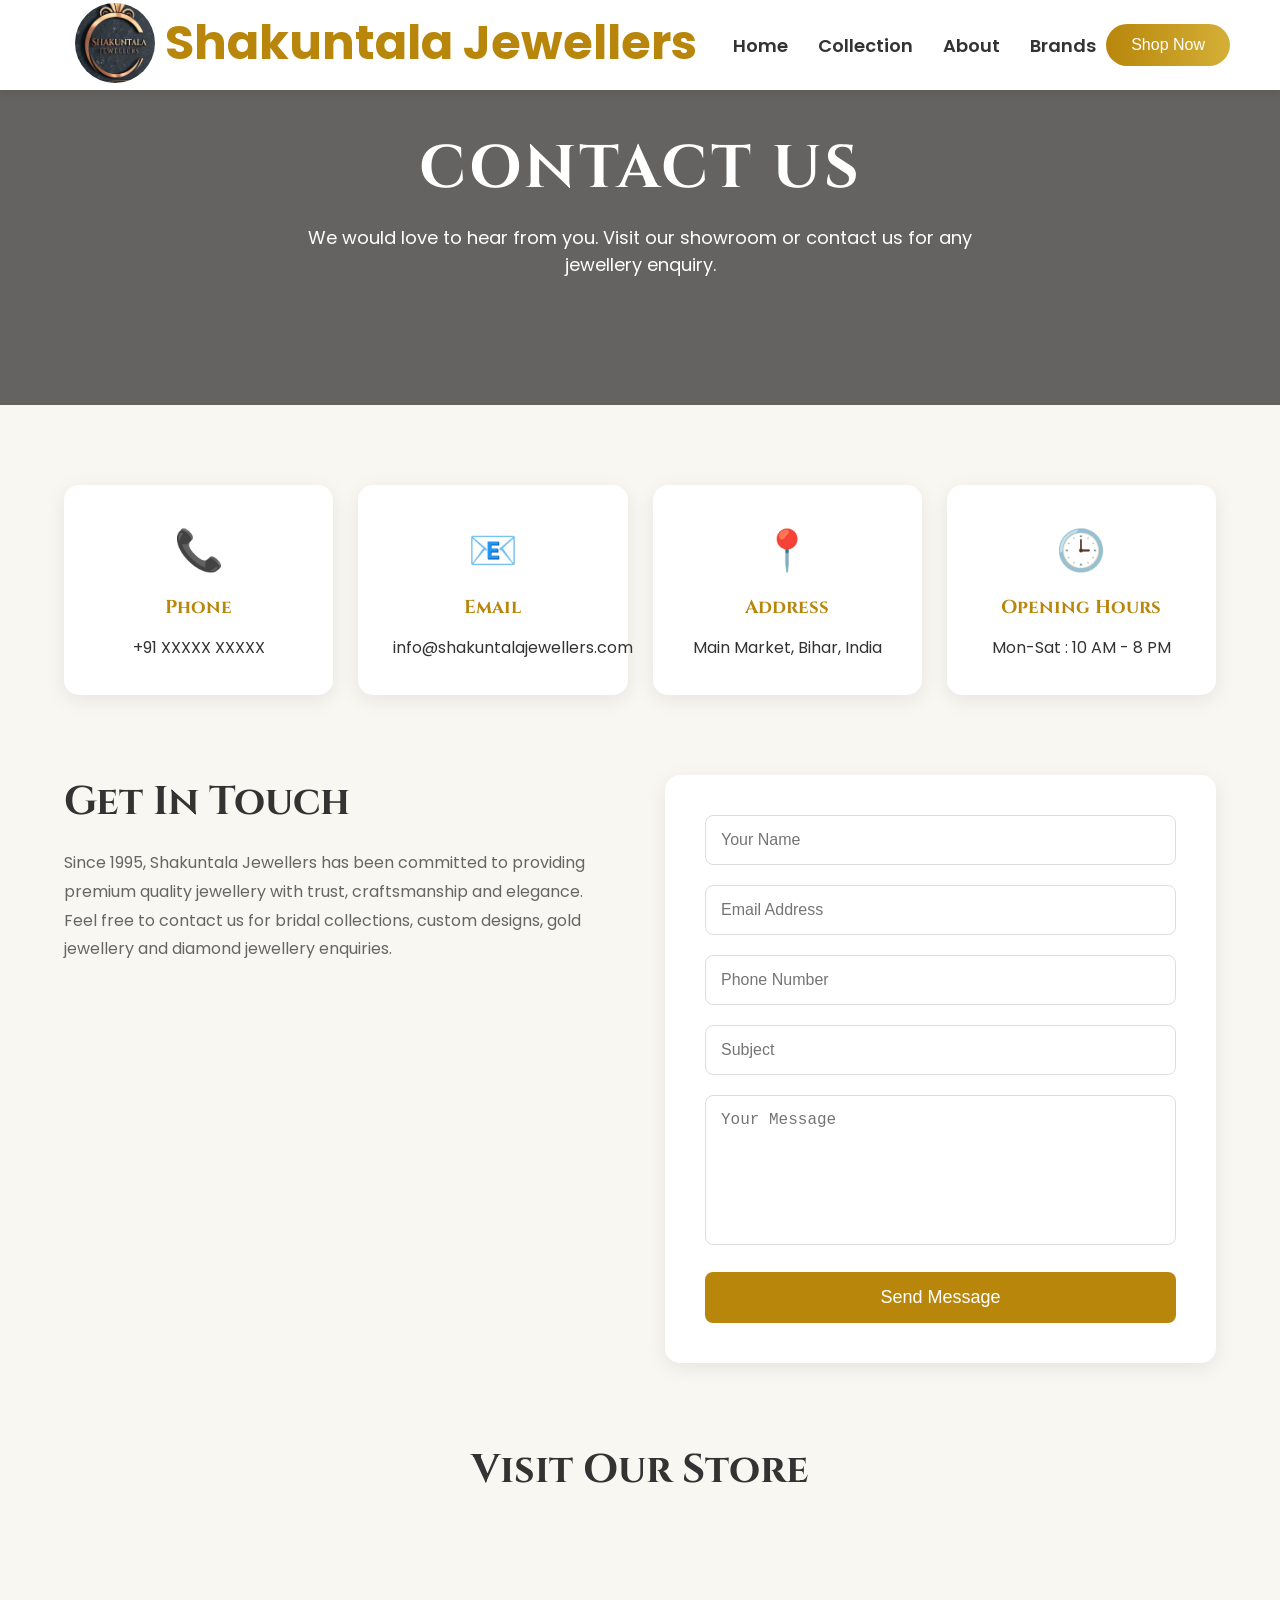
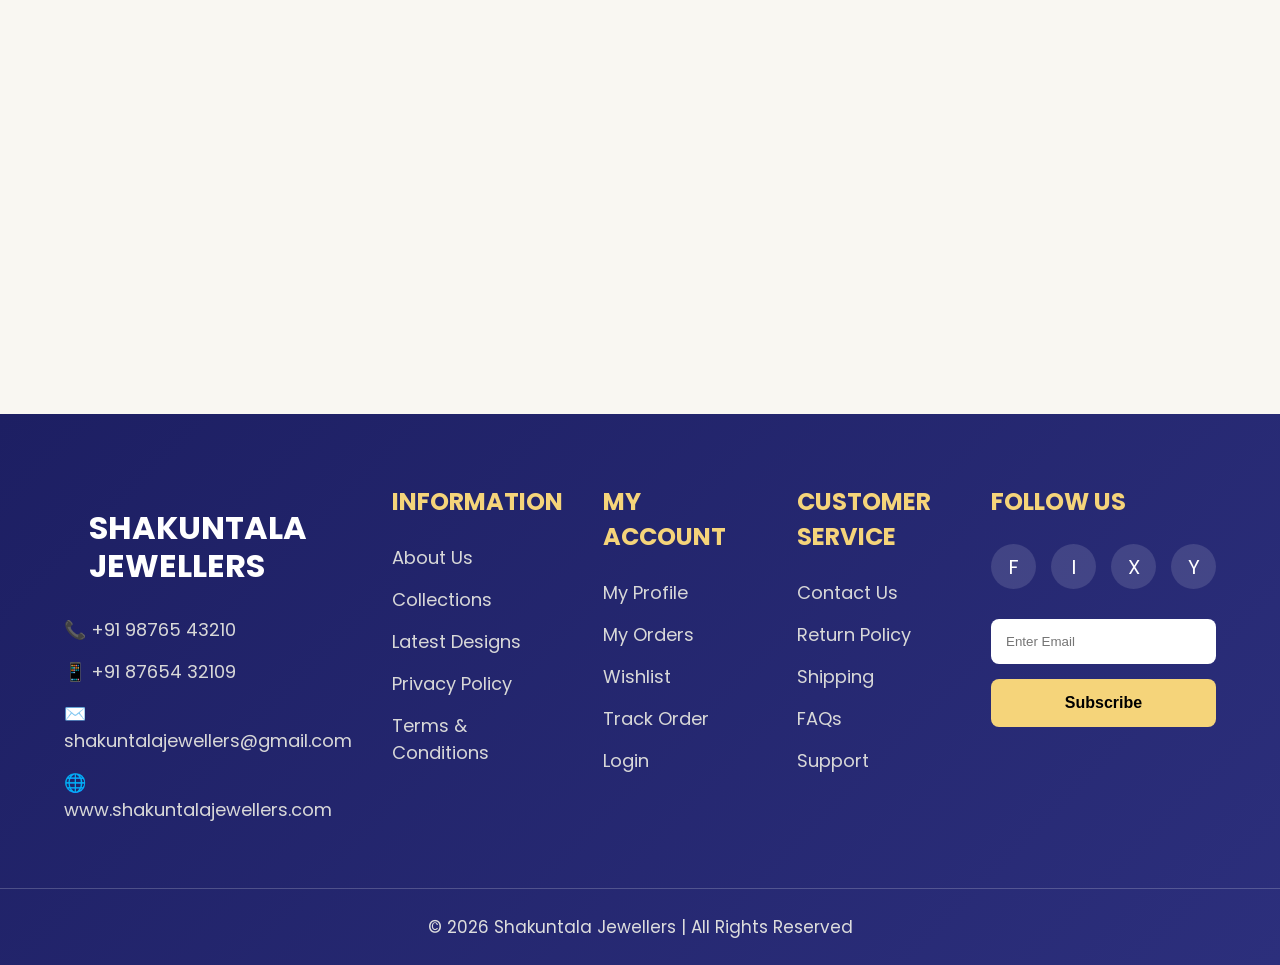
<file: contact.html>
<!DOCTYPE html>
<html lang="en">
<head>
<meta charset="UTF-8">
<meta name="viewport" content="width=device-width, initial-scale=1.0">
<title>Contact Us - Shakuntala Jewellers</title>

<link href="https://fonts.googleapis.com/css2?family=Cinzel:wght@400;600;700&family=Poppins:wght@300;400;500&display=swap" rel="stylesheet">

<style>
*{
    margin:0;
    padding:0;
    box-sizing:border-box;
}

body{
    font-family:'Poppins',sans-serif;
    background:#f9f7f2;
    color:#333;
}
.navbar{
    width:100%;
    height:90px;
    display:flex;
    justify-content:space-between;
    align-items:center;
    padding:10px 50px;
    background:white;
    box-shadow:0 2px 10px rgba(0,0,0,0.1);
    position:fixed;
    top:0;
    z-index:1000;
}

.logo{
    display:flex;
    align-items:center;
    gap:10px;
    margin:25px;

}

.logo img{
    width:80px;
    height:80px;
    border-radius:50%;
   object-fit:cover;

}

.logo h2{
    color:#b8860b;
}

.nav-links{
    display:flex;
    gap:30px;
}

.nav-links a{
    text-decoration:none;
    color:#333;
    font-size:18px;
    font-weight:600;
    transition:.3s;
}

.nav-links a:hover{
    color:#b8860b;
}

.shop-btn{
    padding:12px 25px;
    border:none;
    border-radius:30px;
    background:linear-gradient(to right,#b8860b,#d4af37);
    color:white;
    font-size:16px;
    cursor:pointer;
}
@media(max-width:768px){

    .header{
        flex-direction:column;
    }}
    @media(max-width:480px){

    .navbar{
        display:flex;
        flex-direction:column;
    }

    .navbar a{
        margin:10px 0;
    }}



/* Hero Section */
.contact-hero{
    height:45vh;
    background:linear-gradient(rgba(0,0,0,.6),rgba(0,0,0,.6)),
    url('https://images.unsplash.com/photo-1617038220319-276d3cfab638?w=1600');
    background-size:cover;
    background-position:center;
    display:flex;
    justify-content:center;
    align-items:center;
    flex-direction:column;
    text-align:center;
    color:white;
}

.contact-hero h1{
    font-family:'Cinzel',serif;
    font-size:60px;
    letter-spacing:3px;
}

.contact-hero p{
    margin-top:15px;
    font-size:18px;
    max-width:700px;
}

/* Contact Info */
.contact-info{
    width:90%;
    max-width:1200px;
    margin:80px auto;
    display:grid;
    grid-template-columns:repeat(auto-fit,minmax(250px,1fr));
    gap:25px;
}

.info-card{
    background:white;
    padding:35px;
    border-radius:15px;
    text-align:center;
    box-shadow:0 5px 20px rgba(0,0,0,.08);
    transition:.3s;
}

.info-card:hover{
    transform:translateY(-10px);
}

.info-card span{
    font-size:40px;
}

.info-card h3{
    color:#b8860b;
    margin:15px 0;
    font-family:'Cinzel',serif;
}

/* Contact Section */
.contact-container{
    width:90%;
    max-width:1200px;
    margin:auto;
    display:grid;
    grid-template-columns:1fr 1fr;
    gap:50px;
    margin-bottom:80px;
}

.contact-left h2{
    font-family:'Cinzel',serif;
    font-size:40px;
    margin-bottom:20px;
}

.contact-left p{
    line-height:1.8;
    color:#666;
}

.contact-form{
    background:white;
    padding:40px;
    border-radius:15px;
    box-shadow:0 5px 20px rgba(0,0,0,.08);
}

.contact-form input,
.contact-form textarea{
    width:100%;
    padding:15px;
    margin-bottom:20px;
    border:1px solid #ddd;
    border-radius:8px;
    font-size:16px;
}

.contact-form textarea{
    height:150px;
    resize:none;
}

.contact-form button{
    width:100%;
    padding:15px;
    border:none;
    background:#b8860b;
    color:white;
    font-size:18px;
    border-radius:8px;
    cursor:pointer;
    transition:.3s;
}

.contact-form button:hover{
    background:#8b6508;
}

/* Map */
.map{
    width:90%;
    max-width:1200px;
    margin:80px auto;
}

.map h2{
    text-align:center;
    font-family:'Cinzel',serif;
    margin-bottom:30px;
    font-size:40px;
}

.map iframe{
    width:100%;
    height:400px;
    border:none;
    border-radius:15px;
}

/* Footer */
.footer{
    background:linear-gradient(135deg,#1d1f63,#2c2f7c);
    color:white;
    padding-top:70px;
    margin-top:80px;
}

.footer-container{
    width:90%;
    margin:auto;
    display:grid;
    grid-template-columns:repeat(5,1fr);
    gap:40px;
    padding-bottom:50px;
}

.footer-box h3{
    margin-bottom:25px;
    font-size:24px;
    color:#f5d47a;
}

.logo{
    font-size:32px;
    line-height:1.2;
    color:#fff;
    margin-bottom:30px;
}

.footer-box p{
    margin:15px 0;
    color:#d8d8d8;
    font-size:18px;
}

.footer-box ul{
    list-style:none;
}

.footer-box ul li{
    margin:15px 0;
}

.footer-box ul li a{
    color:#d8d8d8;
    text-decoration:none;
    font-size:18px;
    transition:.3s;
}

.footer-box ul li a:hover{
    color:#f5d47a;
    padding-left:8px;
}

/* Social Icons */

.social-icons{
    display:flex;
    gap:15px;
    margin-top:20px;
}

.social-icons a{
    width:45px;
    height:45px;
    background:#ffffff20;
    border-radius:50%;
    display:flex;
    align-items:center;
    justify-content:center;
    color:white;
    text-decoration:none;
    font-size:20px;
    transition:.4s;
}

.social-icons a:hover{
    background:#f5d47a;
    color:black;
    transform:translateY(-5px);
}

/* Newsletter */

.newsletter{
    margin-top:30px;
}

.newsletter input{
    width:100%;
    padding:15px;
    border:none;
    border-radius:8px;
    margin-bottom:15px;
}

.newsletter button{
    width:100%;
    padding:15px;
    border:none;
    background:#f5d47a;
    color:black;
    font-size:16px;
    font-weight:bold;
    border-radius:8px;
    cursor:pointer;
    transition:.3s;
}

.newsletter button:hover{
    transform:scale(1.05);
}

/* Copyright */

.copyright{
    border-top:1px solid rgba(255,255,255,.2);
    text-align:center;
    padding:25px;
    font-size:17px;
    color:#ddd;
}
</style>
</head>
<body>
     <header class="navbar">

        <div class="logo">
            <img src="assets/images/WhatsApp Image 2026-06-30 at 17.24.41.jpeg" alt="logo">
            <h2>Shakuntala Jewellers</h2>
        </div>

        <nav class="nav-links">
            <a href="#">Home</a>
            <a href="collection.html">Collection</a>
            <a href="about.html">About</a>
            <a href="#">Brands</a>
        
        </nav>

        <button class="shop-btn">Shop Now</button>

    </header>



<!-- Hero Section -->
<section class="contact-hero">
    <h1>CONTACT US</h1>
    <p>
        We would love to hear from you.
        Visit our showroom or contact us for any jewellery enquiry.
    </p>
</section>

<!-- Contact Cards -->
<section class="contact-info">

    <div class="info-card">
        <span>📞</span>
        <h3>Phone</h3>
        <p>+91 XXXXX XXXXX</p>
    </div>

    <div class="info-card">
        <span>📧</span>
        <h3>Email</h3>
        <p>info@shakuntalajewellers.com</p>
    </div>

    <div class="info-card">
        <span>📍</span>
        <h3>Address</h3>
        <p>Main Market, Bihar, India</p>
    </div>

    <div class="info-card">
        <span>🕒</span>
        <h3>Opening Hours</h3>
        <p>Mon-Sat : 10 AM - 8 PM</p>
    </div>

</section>

<!-- Contact Form -->
<section class="contact-container">

    <div class="contact-left">
        <h2>Get In Touch</h2>
        <p>
            Since 1995, Shakuntala Jewellers has been committed to
            providing premium quality jewellery with trust,
            craftsmanship and elegance. Feel free to contact us
            for bridal collections, custom designs, gold jewellery
            and diamond jewellery enquiries.
        </p>
    </div>

    <div class="contact-form">
        <form>
            <input type="text" placeholder="Your Name">
            <input type="email" placeholder="Email Address">
            <input type="tel" placeholder="Phone Number">
            <input type="text" placeholder="Subject">
            <textarea placeholder="Your Message"></textarea>
            <button type="submit">Send Message</button>
        </form>
    </div>

</section>

<!-- Map -->
<section class="map">
    <h2>Visit Our Store</h2>

    <iframe
        src="https://maps.google.com/maps?q=patna&t=&z=13&ie=UTF8&iwloc=&output=embed">
    </iframe>
</section>

<!-- Footer -->
<footer class="footer">

    <div class="footer-container">

        <!-- Logo Section -->
        <div class="footer-box">
            <h2 class="logo">SHAKUNTALA<br>JEWELLERS</h2>

            <p>📞 +91 98765 43210</p>
            <p>📱 +91 87654 32109</p>
            <p>✉️ shakuntalajewellers@gmail.com</p>
            <p>🌐 www.shakuntalajewellers.com</p>
        </div>

        <!-- Information -->
        <div class="footer-box">
            <h3>INFORMATION</h3>

            <ul>
                <li><a href="#">About Us</a></li>
                <li><a href="#">Collections</a></li>
                <li><a href="#">Latest Designs</a></li>
                <li><a href="#">Privacy Policy</a></li>
                <li><a href="#">Terms & Conditions</a></li>
            </ul>
        </div>

        <!-- Account -->
        <div class="footer-box">
            <h3>MY ACCOUNT</h3>

            <ul>
                <li><a href="#">My Profile</a></li>
                <li><a href="#">My Orders</a></li>
                <li><a href="#">Wishlist</a></li>
                <li><a href="#">Track Order</a></li>
                <li><a href="#">Login</a></li>
            </ul>
        </div>

        <!-- Customer Service -->
        <div class="footer-box">
            <h3>CUSTOMER SERVICE</h3>

            <ul>
                <li><a href="#">Contact Us</a></li>
                <li><a href="#">Return Policy</a></li>
                <li><a href="#">Shipping</a></li>
                <li><a href="#">FAQs</a></li>
                <li><a href="#">Support</a></li>
            </ul>
        </div>

        <!-- Social -->
        <div class="footer-box">
            <h3>FOLLOW US</h3>

            <div class="social-icons">
                <a href="#">F</a>
                <a href="#">I</a>
                <a href="#">X</a>
                <a href="#">Y</a>
            </div>

            <div class="newsletter">
                <input type="email" placeholder="Enter Email">
                <button>Subscribe</button>
            </div>
        </div>

    </div>

    <div class="copyright">
        © 2026 Shakuntala Jewellers | All Rights Reserved
    </div>

</footer>
</body>
</html>
</file>
